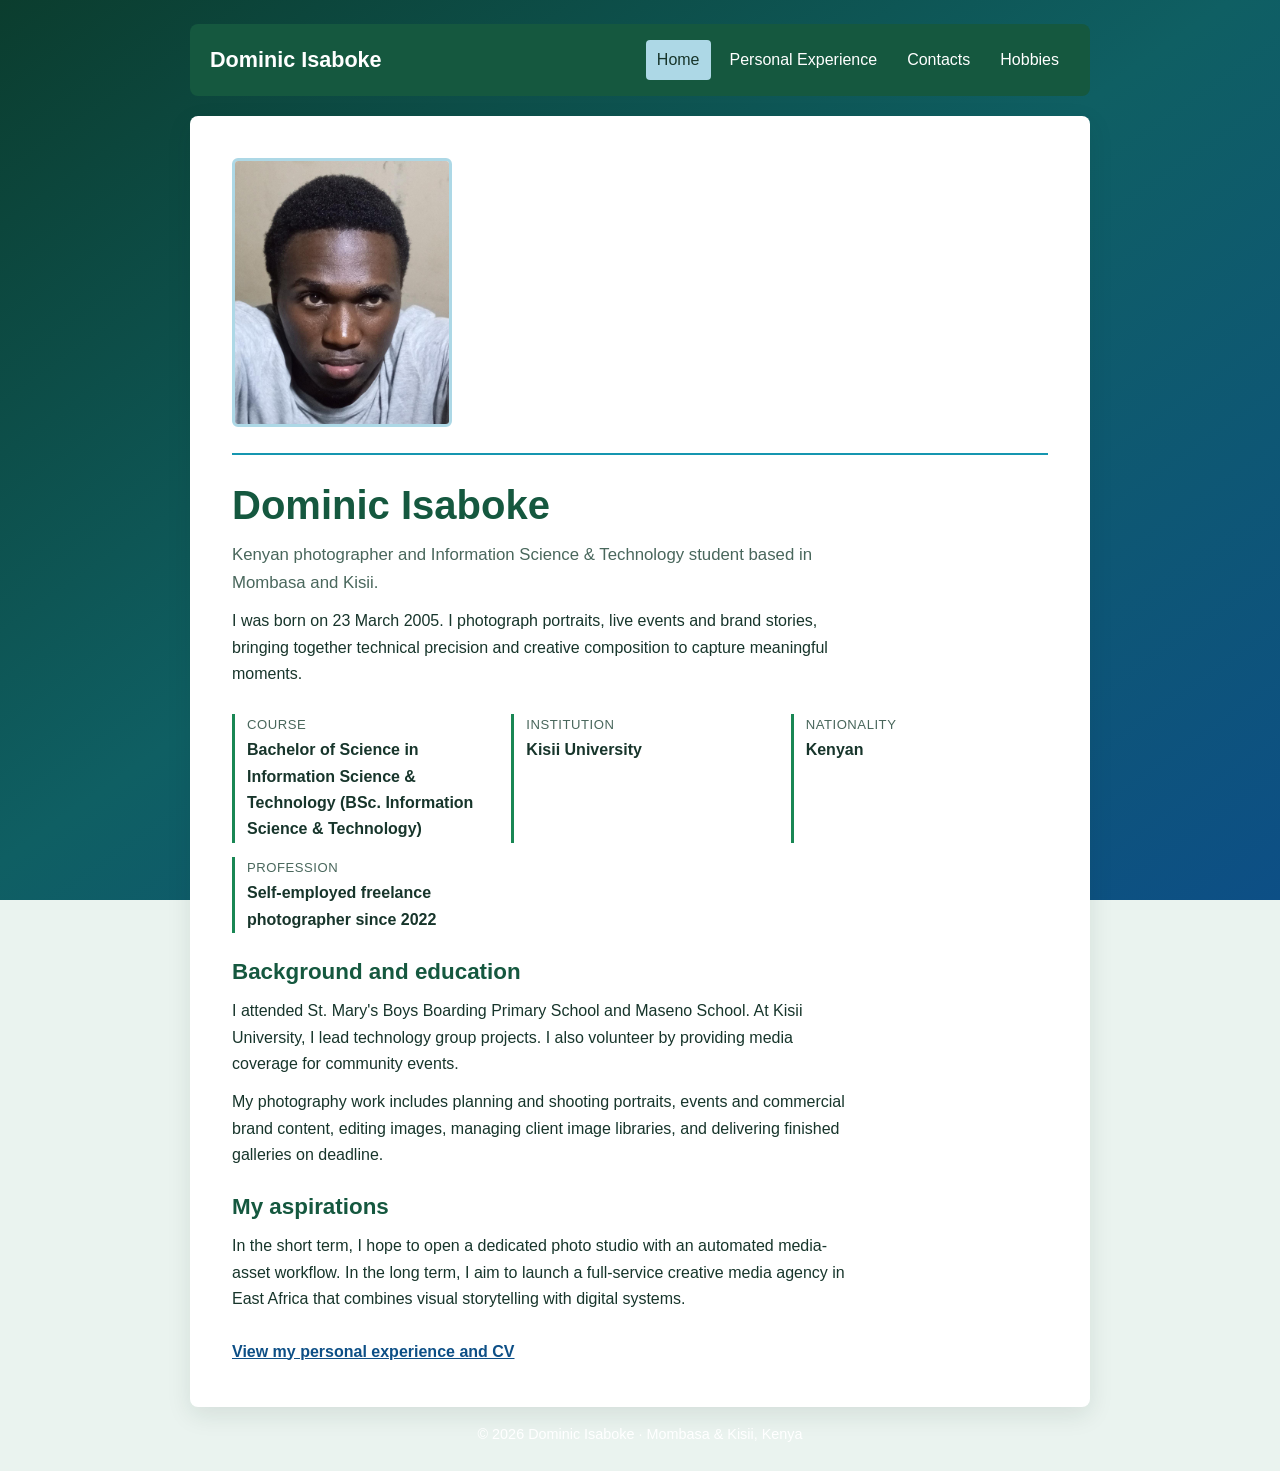
<file: index.html>
<!doctype html>
<html lang="en">
<head>
  <meta charset="utf-8">
  <meta name="viewport" content="width=device-width, initial-scale=1">
  <meta name="description" content="Dominic Isaboke's personal profile and CV.">
  <title>Dominic Isaboke | Home</title>
  <link rel="stylesheet" href="style.css">
</head>
<body>
  <div class="site">
    <header class="site-header">
      <a class="brand" href="index.html">Dominic Isaboke</a>
      <nav aria-label="Main menu">
        <ul class="menu">
          <li><a href="index.html" aria-current="page">Home</a></li>
          <li><a href="experience.html">Personal Experience</a></li>
          <li><a href="contacts.html">Contacts</a></li>
          <li><a href="hobbies.html">Hobbies</a></li>
        </ul>
      </nav>
    </header>

    <main class="sheet content">
      <img src="profile.jpg" alt="Dominic Isaboke" class="profile-photo">
      <hr>

      <section class="block">
        <h1>Dominic Isaboke</h1>
        <p class="lede">Kenyan photographer and Information Science &amp; Technology student based in Mombasa and Kisii.</p>
        <p>I was born on 23 March 2005. I photograph portraits, live events and brand stories, bringing together technical precision and creative composition to capture meaningful moments.</p>
      </section>

      <dl class="facts">
        <div><dt>Course</dt><dd>Bachelor of Science in Information Science &amp; Technology (BSc. Information Science &amp; Technology)</dd></div>
        <div><dt>Institution</dt><dd>Kisii University</dd></div>
        <div><dt>Nationality</dt><dd>Kenyan</dd></div>
        <div><dt>Profession</dt><dd>Self-employed freelance photographer since 2022</dd></div>
      </dl>

      <section class="block">
        <h2>Background and education</h2>
        <p>I attended St. Mary's Boys Boarding Primary School and Maseno School. At Kisii University, I lead technology group projects. I also volunteer by providing media coverage for community events.</p>
        <p>My photography work includes planning and shooting portraits, events and commercial brand content, editing images, managing client image libraries, and delivering finished galleries on deadline.</p>
      </section>

      <section class="block">
        <h2>My aspirations</h2>
        <p>In the short term, I hope to open a dedicated photo studio with an automated media-asset workflow. In the long term, I aim to launch a full-service creative media agency in East Africa that combines visual storytelling with digital systems.</p>
      </section>

      <p class="more-link"><a href="experience.html">View my personal experience and CV</a></p>
    </main>

    <footer>&copy; 2026 Dominic Isaboke &middot; Mombasa &amp; Kisii, Kenya</footer>
  </div>
</body>
</html>
</file>
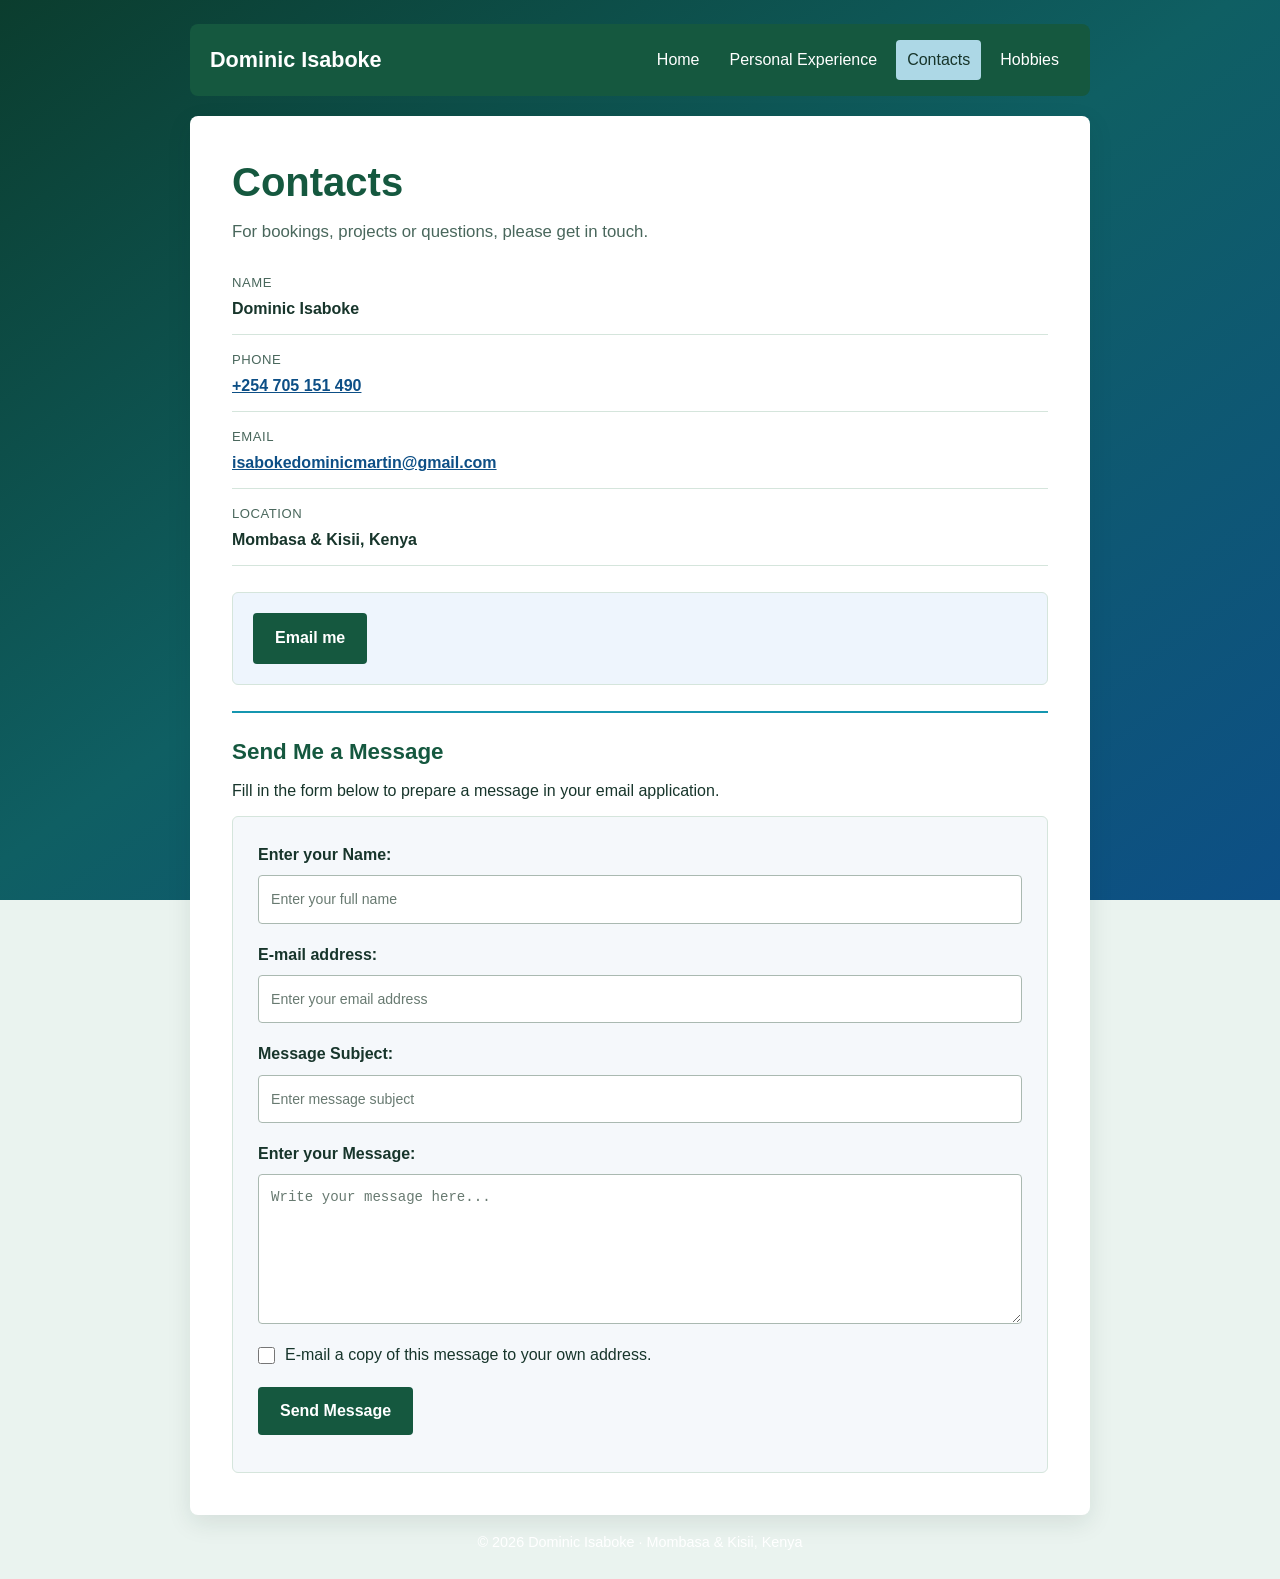
<file: contacts.html>
<!doctype html>
<html lang="en">
<head>
  <meta charset="utf-8">
  <meta name="viewport" content="width=device-width, initial-scale=1">
  <meta name="description" content="Contact Dominic Isaboke.">
  <title>Dominic Isaboke | Contacts</title>
  <link rel="stylesheet" href="style.css">
</head>
<body>
  <div class="site">
    <header class="site-header">
      <a class="brand" href="index.html">Dominic Isaboke</a>
      <nav aria-label="Main menu">
        <ul class="menu">
          <li><a href="index.html">Home</a></li>
          <li><a href="experience.html">Personal Experience</a></li>
          <li><a href="contacts.html" aria-current="page">Contacts</a></li>
          <li><a href="hobbies.html">Hobbies</a></li>
        </ul>
      </nav>
    </header>

    <main class="sheet content">
      <section class="block">
        <h1>Contacts</h1>
        <p class="lede">For bookings, projects or questions, please get in touch.</p>
      </section>

      <dl class="contact-list">
        <div><dt>Name</dt><dd>Dominic Isaboke</dd></div>
        <div><dt>Phone</dt><dd><a href="tel:+254705151490">+254 705 151 490</a></dd></div>
        <div><dt>Email</dt><dd><a href="mailto:isabokedominicmartin@gmail.com">isabokedominicmartin@gmail.com</a></dd></div>
        <div><dt>Location</dt><dd>Mombasa &amp; Kisii, Kenya</dd></div>
      </dl>

      <div class="email-panel">
        <a class="email-btn" href="mailto:isabokedominicmartin@gmail.com?subject=Hello%20Dominic">Email me</a>
      </div>

      <hr class="teal-line">

      <section class="block">
        <h2 class="contact-heading">Send Me a Message</h2>
        <p>Fill in the form below to prepare a message in your email application.</p>
        <form class="message-form" id="messageForm">
          <label for="message-name">Enter your Name:</label>
          <input type="text" id="message-name" name="name" placeholder="Enter your full name" autocomplete="name" required>

          <label for="message-email">E-mail address:</label>
          <input type="email" id="message-email" name="email" placeholder="Enter your email address" autocomplete="email" required>

          <label for="message-subject">Message Subject:</label>
          <input type="text" id="message-subject" name="subject" placeholder="Enter message subject" required>

          <label for="message-body">Enter your Message:</label>
          <textarea id="message-body" name="message" placeholder="Write your message here..." required></textarea>

          <div class="copy-row">
            <input type="checkbox" id="message-copy" name="copy">
            <label for="message-copy">E-mail a copy of this message to your own address.</label>
          </div>

          <button type="submit" class="send-btn">Send Message</button>
          <p class="form-note" id="formNote" role="status" aria-live="polite"></p>
        </form>
      </section>
    </main>

    <footer>&copy; 2026 Dominic Isaboke &middot; Mombasa &amp; Kisii, Kenya</footer>
  </div>

  <script>
    document.getElementById('messageForm').addEventListener('submit', function (event) {
      event.preventDefault();
      var to = 'isabokedominicmartin@gmail.com';
      var name = document.getElementById('message-name').value.trim();
      var email = document.getElementById('message-email').value.trim();
      var subject = document.getElementById('message-subject').value.trim();
      var message = document.getElementById('message-body').value.trim();
      var copy = document.getElementById('message-copy').checked;
      var body = message + '\n\nFrom: ' + name + ' <' + email + '>';
      var mailto = 'mailto:' + to +
        '?subject=' + encodeURIComponent(subject) +
        (copy ? '&cc=' + encodeURIComponent(email) : '') +
        '&body=' + encodeURIComponent(body);

      document.getElementById('formNote').textContent =
        'Your email application should open with the message ready. Press send there to deliver it.';
      window.location.href = mailto;
    });
  </script>
</body>
</html>
</file>
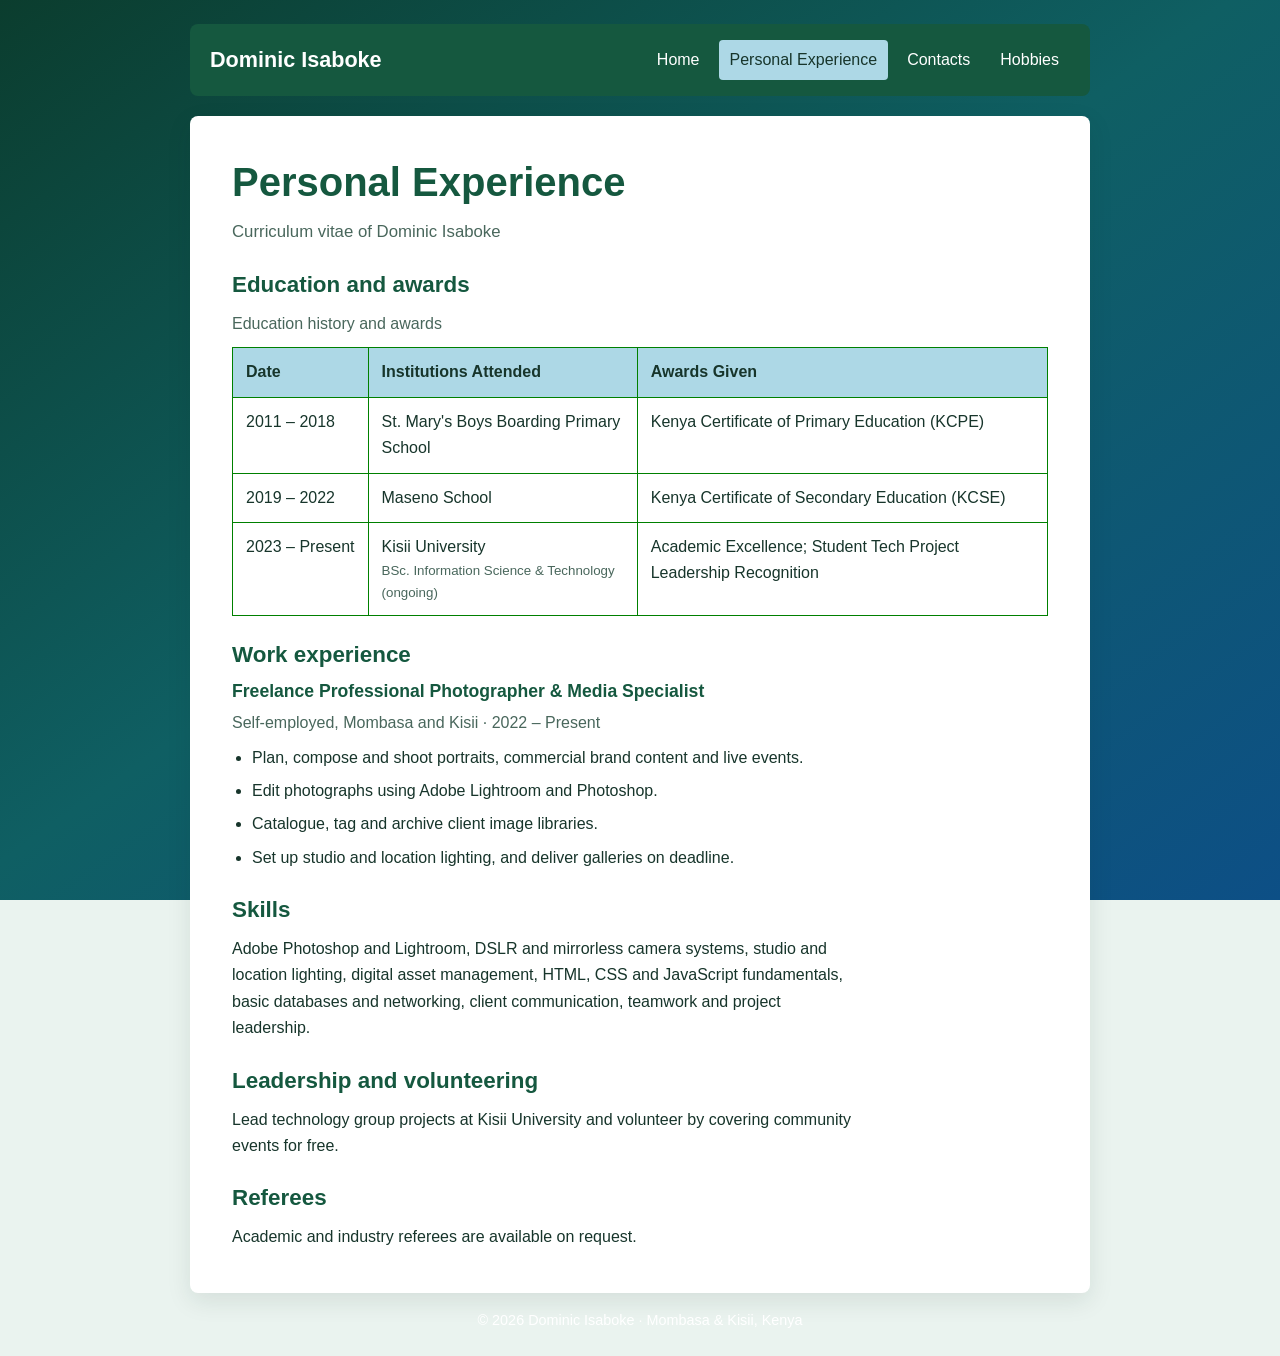
<file: experience.html>
<!doctype html>
<html lang="en">
<head>
  <meta charset="utf-8">
  <meta name="viewport" content="width=device-width, initial-scale=1">
  <meta name="description" content="Education, awards, work experience and skills of Dominic Isaboke.">
  <title>Dominic Isaboke | Personal Experience</title>
  <link rel="stylesheet" href="style.css">
</head>
<body>
  <div class="site">
    <header class="site-header">
      <a class="brand" href="index.html">Dominic Isaboke</a>
      <nav aria-label="Main menu">
        <ul class="menu">
          <li><a href="index.html">Home</a></li>
          <li><a href="experience.html" aria-current="page">Personal Experience</a></li>
          <li><a href="contacts.html">Contacts</a></li>
          <li><a href="hobbies.html">Hobbies</a></li>
        </ul>
      </nav>
    </header>

    <main class="sheet content">
      <section class="block">
        <h1>Personal Experience</h1>
        <p class="lede">Curriculum vitae of Dominic Isaboke</p>
      </section>

      <section class="block">
        <h2>Education and awards</h2>
        <div class="table-scroll">
          <table>
            <caption>Education history and awards</caption>
            <thead>
              <tr>
                <th scope="col">Date</th>
                <th scope="col">Institutions Attended</th>
                <th scope="col">Awards Given</th>
              </tr>
            </thead>
            <tbody>
              <tr>
                <td>2011 &ndash; 2018</td>
                <td>St. Mary's Boys Boarding Primary School</td>
                <td>Kenya Certificate of Primary Education (KCPE)</td>
              </tr>
              <tr>
                <td>2019 &ndash; 2022</td>
                <td>Maseno School</td>
                <td>Kenya Certificate of Secondary Education (KCSE)</td>
              </tr>
              <tr>
                <td>2023 &ndash; Present</td>
                <td>Kisii University<small>BSc. Information Science &amp; Technology (ongoing)</small></td>
                <td>Academic Excellence; Student Tech Project Leadership Recognition</td>
              </tr>
            </tbody>
          </table>
        </div>
      </section>

      <section class="block">
        <h2>Work experience</h2>
        <article class="entry">
          <h3>Freelance Professional Photographer &amp; Media Specialist</h3>
          <p class="muted">Self-employed, Mombasa and Kisii &middot; 2022 &ndash; Present</p>
          <ul class="plain-list">
            <li>Plan, compose and shoot portraits, commercial brand content and live events.</li>
            <li>Edit photographs using Adobe Lightroom and Photoshop.</li>
            <li>Catalogue, tag and archive client image libraries.</li>
            <li>Set up studio and location lighting, and deliver galleries on deadline.</li>
          </ul>
        </article>
      </section>

      <section class="block">
        <h2>Skills</h2>
        <p>Adobe Photoshop and Lightroom, DSLR and mirrorless camera systems, studio and location lighting, digital asset management, HTML, CSS and JavaScript fundamentals, basic databases and networking, client communication, teamwork and project leadership.</p>
      </section>

      <section class="block">
        <h2>Leadership and volunteering</h2>
        <p>Lead technology group projects at Kisii University and volunteer by covering community events for free.</p>
      </section>

      <section class="block">
        <h2>Referees</h2>
        <p>Academic and industry referees are available on request.</p>
      </section>
    </main>

    <footer>&copy; 2026 Dominic Isaboke &middot; Mombasa &amp; Kisii, Kenya</footer>
  </div>
</body>
</html>
</file>
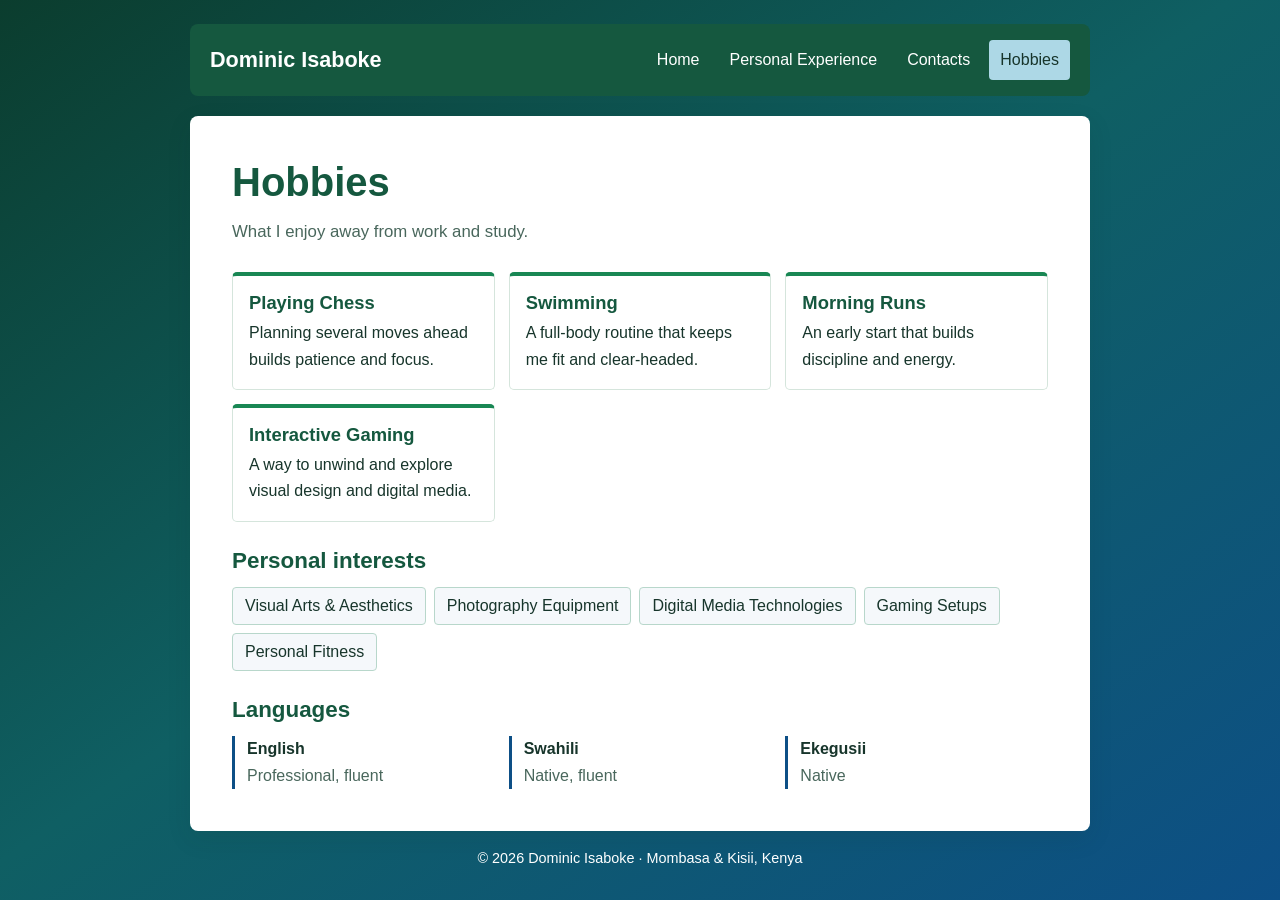
<file: hobbies.html>
<!doctype html>
<html lang="en">
<head>
  <meta charset="utf-8">
  <meta name="viewport" content="width=device-width, initial-scale=1">
  <meta name="description" content="Dominic Isaboke's hobbies, interests and languages.">
  <title>Dominic Isaboke | Hobbies</title>
  <link rel="stylesheet" href="style.css">
</head>
<body>
  <div class="site">
    <header class="site-header">
      <a class="brand" href="index.html">Dominic Isaboke</a>
      <nav aria-label="Main menu">
        <ul class="menu">
          <li><a href="index.html">Home</a></li>
          <li><a href="experience.html">Personal Experience</a></li>
          <li><a href="contacts.html">Contacts</a></li>
          <li><a href="hobbies.html" aria-current="page">Hobbies</a></li>
        </ul>
      </nav>
    </header>

    <main class="sheet content">
      <section class="block">
        <h1>Hobbies</h1>
        <p class="lede">What I enjoy away from work and study.</p>
      </section>

      <section class="hobbies" aria-label="Hobbies">
        <article class="hobby"><h2>Playing Chess</h2><p>Planning several moves ahead builds patience and focus.</p></article>
        <article class="hobby"><h2>Swimming</h2><p>A full-body routine that keeps me fit and clear-headed.</p></article>
        <article class="hobby"><h2>Morning Runs</h2><p>An early start that builds discipline and energy.</p></article>
        <article class="hobby"><h2>Interactive Gaming</h2><p>A way to unwind and explore visual design and digital media.</p></article>
      </section>

      <section class="block">
        <h2>Personal interests</h2>
        <ul class="tags">
          <li>Visual Arts &amp; Aesthetics</li>
          <li>Photography Equipment</li>
          <li>Digital Media Technologies</li>
          <li>Gaming Setups</li>
          <li>Personal Fitness</li>
        </ul>
      </section>

      <section class="block">
        <h2>Languages</h2>
        <dl class="languages">
          <div><dt>English</dt><dd>Professional, fluent</dd></div>
          <div><dt>Swahili</dt><dd>Native, fluent</dd></div>
          <div><dt>Ekegusii</dt><dd>Native</dd></div>
        </dl>
      </section>
    </main>

    <footer>&copy; 2026 Dominic Isaboke &middot; Mombasa &amp; Kisii, Kenya</footer>
  </div>
</body>
</html>
</file>
<file: style.css>
:root {
  color-scheme: light;
  font-family: Arial, Helvetica, sans-serif;
  color: #17352b;
  background: #eaf3ef;
}

* { box-sizing: border-box; }

body {
  min-height: 100vh;
  margin: 0;
  padding: 24px;
  line-height: 1.65;
  background: linear-gradient(145deg, #0b3d2e 0%, #0f5f63 48%, #0d4f86 100%) fixed;
}

.site { width: min(900px, 100%); margin: 0 auto; }

.site-header {
  display: flex;
  align-items: center;
  justify-content: space-between;
  flex-wrap: wrap;
  gap: 16px;
  margin-bottom: 20px;
  padding: 16px 20px;
  border-radius: 8px;
  background: #15583f;
  color: #fff;
}

.brand { color: #fff; font-size: 1.35rem; font-weight: 700; text-decoration: none; }
.menu { display: flex; flex-wrap: wrap; gap: 8px; margin: 0; padding: 0; list-style: none; }
.menu a { display: block; padding: 7px 11px; border-radius: 4px; color: #fff; text-decoration: none; }
.menu a:hover, .menu a[aria-current="page"] { background: lightblue; color: #17352b; }

.sheet {
  min-height: 480px;
  padding: clamp(20px, 5vw, 42px);
  border-radius: 8px;
  background: #fff;
  box-shadow: 0 8px 24px #17352b1a;
}

.content { display: flex; flex-direction: column; gap: 26px; }
h1, h2, h3 { margin: 0; color: #15583f; line-height: 1.2; }
h1 { font-size: clamp(1.9rem, 5vw, 2.5rem); }
h2 { font-size: 1.4rem; }
h3 { font-size: 1.1rem; }
p { max-width: 70ch; margin: 0; }
.lede { color: #49675c; font-size: 1.05rem; }
.block { display: flex; flex-direction: column; gap: 12px; }

.profile-photo {
  display: block;
  width: 220px;
  max-width: 100%;
  height: auto;
  border: 3px solid lightblue;
  border-radius: 6px;
}

hr { width: 100%; margin: 0; border: 0; border-top: 2px solid #1596b0; }
.facts { display: grid; grid-template-columns: repeat(auto-fit, minmax(200px, 1fr)); gap: 14px 22px; margin: 0; }
.facts div { min-width: 0; padding-left: 12px; border-left: 3px solid #198754; }
.facts dt, .contact-list dt { color: #49675c; font-size: .82rem; text-transform: uppercase; letter-spacing: .04em; }
.facts dd, .contact-list dd { margin: 2px 0 0; font-weight: 700; overflow-wrap: anywhere; }
.more-link a { color: #0d4f86; font-weight: 700; }

.table-scroll { max-width: 100%; overflow-x: auto; }
table { width: 100%; min-width: 560px; border: 1px solid green; border-collapse: collapse; background: #fff; }
caption { padding-bottom: 10px; color: #49675c; text-align: left; }
th, td { padding: 11px 13px; border: 1px solid green; text-align: left; vertical-align: top; }
th { background: lightblue; }
td:first-child { white-space: nowrap; }
small { display: block; color: #49675c; }

.entry { display: flex; flex-direction: column; gap: 8px; }
.muted { color: #49675c; }
.plain-list { display: flex; flex-direction: column; gap: 7px; margin: 0; padding-left: 1.25rem; }

.contact-list { display: grid; gap: 14px; margin: 0; }
.contact-list div { padding-bottom: 12px; border-bottom: 1px solid #d5e5dc; }
.contact-list a { color: #0d4f86; }
.email-panel { padding: 20px; border: 1px solid #d5e5dc; border-radius: 6px; background: #eef5fd; }
.email-btn { display: inline-block; padding: 12px 22px; border-radius: 4px; background: #15583f; color: #fff; font-weight: 700; text-decoration: none; }
.email-btn:hover, .send-btn:hover { background: #0e402e; }
.teal-line { border-top-color: #1596b0; }
.contact-heading { color: #15583f; }
.message-form { padding: clamp(16px, 3vw, 25px); border: 1px solid #d5e5dc; border-radius: 6px; background: #f5f8fb; }
.message-form label { display: block; margin-bottom: 7px; color: #17352b; font-weight: 700; }
.message-form input[type="text"],
.message-form input[type="email"],
.message-form textarea {
  display: block;
  width: 100%;
  margin: 0 0 18px;
  padding: 11px 12px;
  border: 1px solid #aab9b1;
  border-radius: 4px;
  background: #fff;
  color: #17352b;
  font: inherit;
  font-size: .92rem;
}
.message-form textarea { min-height: 150px; resize: vertical; font-family: "Courier New", Courier, monospace; }
.message-form ::placeholder { color: #687a71; font-size: .88rem; }
.message-form input:focus-visible, .message-form textarea:focus-visible { outline: 3px solid lightblue; outline-offset: 1px; border-color: #15583f; }
.copy-row { display: flex; align-items: center; gap: 10px; margin: 0 0 18px; }
.copy-row input { width: 17px; height: 17px; margin: 0; accent-color: #15583f; }
.copy-row label { margin: 0; font-weight: 400; }
.send-btn { padding: 11px 22px; border: 0; border-radius: 4px; background: #15583f; color: #fff; font: inherit; font-weight: 700; cursor: pointer; }
.form-note { margin: 12px 0 0; color: #49675c; font-size: .92rem; }

.hobbies { display: grid; grid-template-columns: repeat(auto-fit, minmax(210px, 1fr)); gap: 14px; }
.hobby { padding: 16px; border: 1px solid #d5e5dc; border-top: 4px solid #198754; border-radius: 5px; background: #fff; }
.hobby h2 { margin-bottom: 6px; font-size: 1.15rem; }
.tags { display: flex; flex-wrap: wrap; gap: 8px; margin: 0; padding: 0; list-style: none; }
.tags li { padding: 5px 12px; border: 1px solid #b8d7cb; border-radius: 4px; background: #f5f8fb; }
.languages { display: grid; grid-template-columns: repeat(auto-fit, minmax(180px, 1fr)); gap: 14px; margin: 0; }
.languages div { padding-left: 12px; border-left: 3px solid #0d4f86; }
.languages dt { font-weight: 700; }
.languages dd { margin: 0; color: #49675c; }

footer { padding: 16px 0 0; color: #fff; text-align: center; font-size: .9rem; }
a:focus-visible, button:focus-visible { outline: 3px solid #1596b0; outline-offset: 3px; }

@media (max-width: 560px) {
  body { padding: 12px; }
  .site-header { align-items: flex-start; }
  .menu { gap: 2px 8px; }
}
</file>
